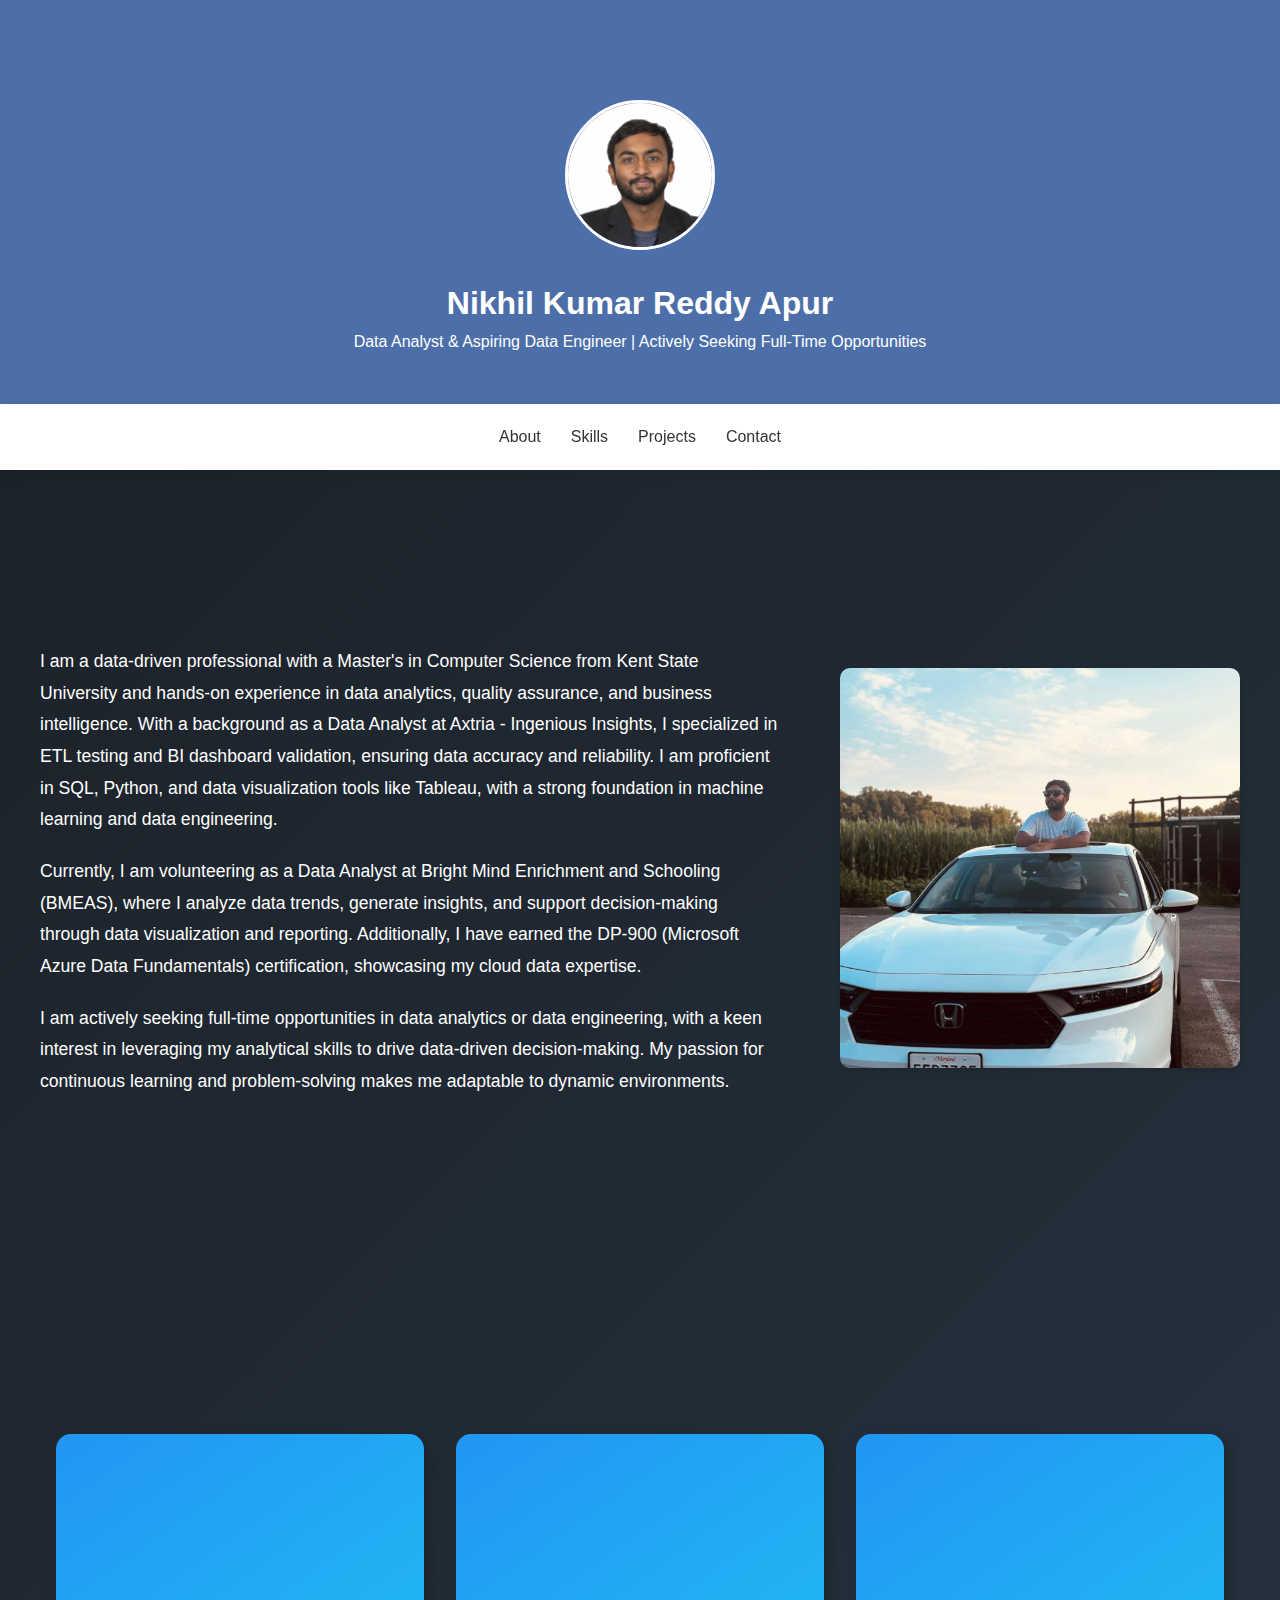
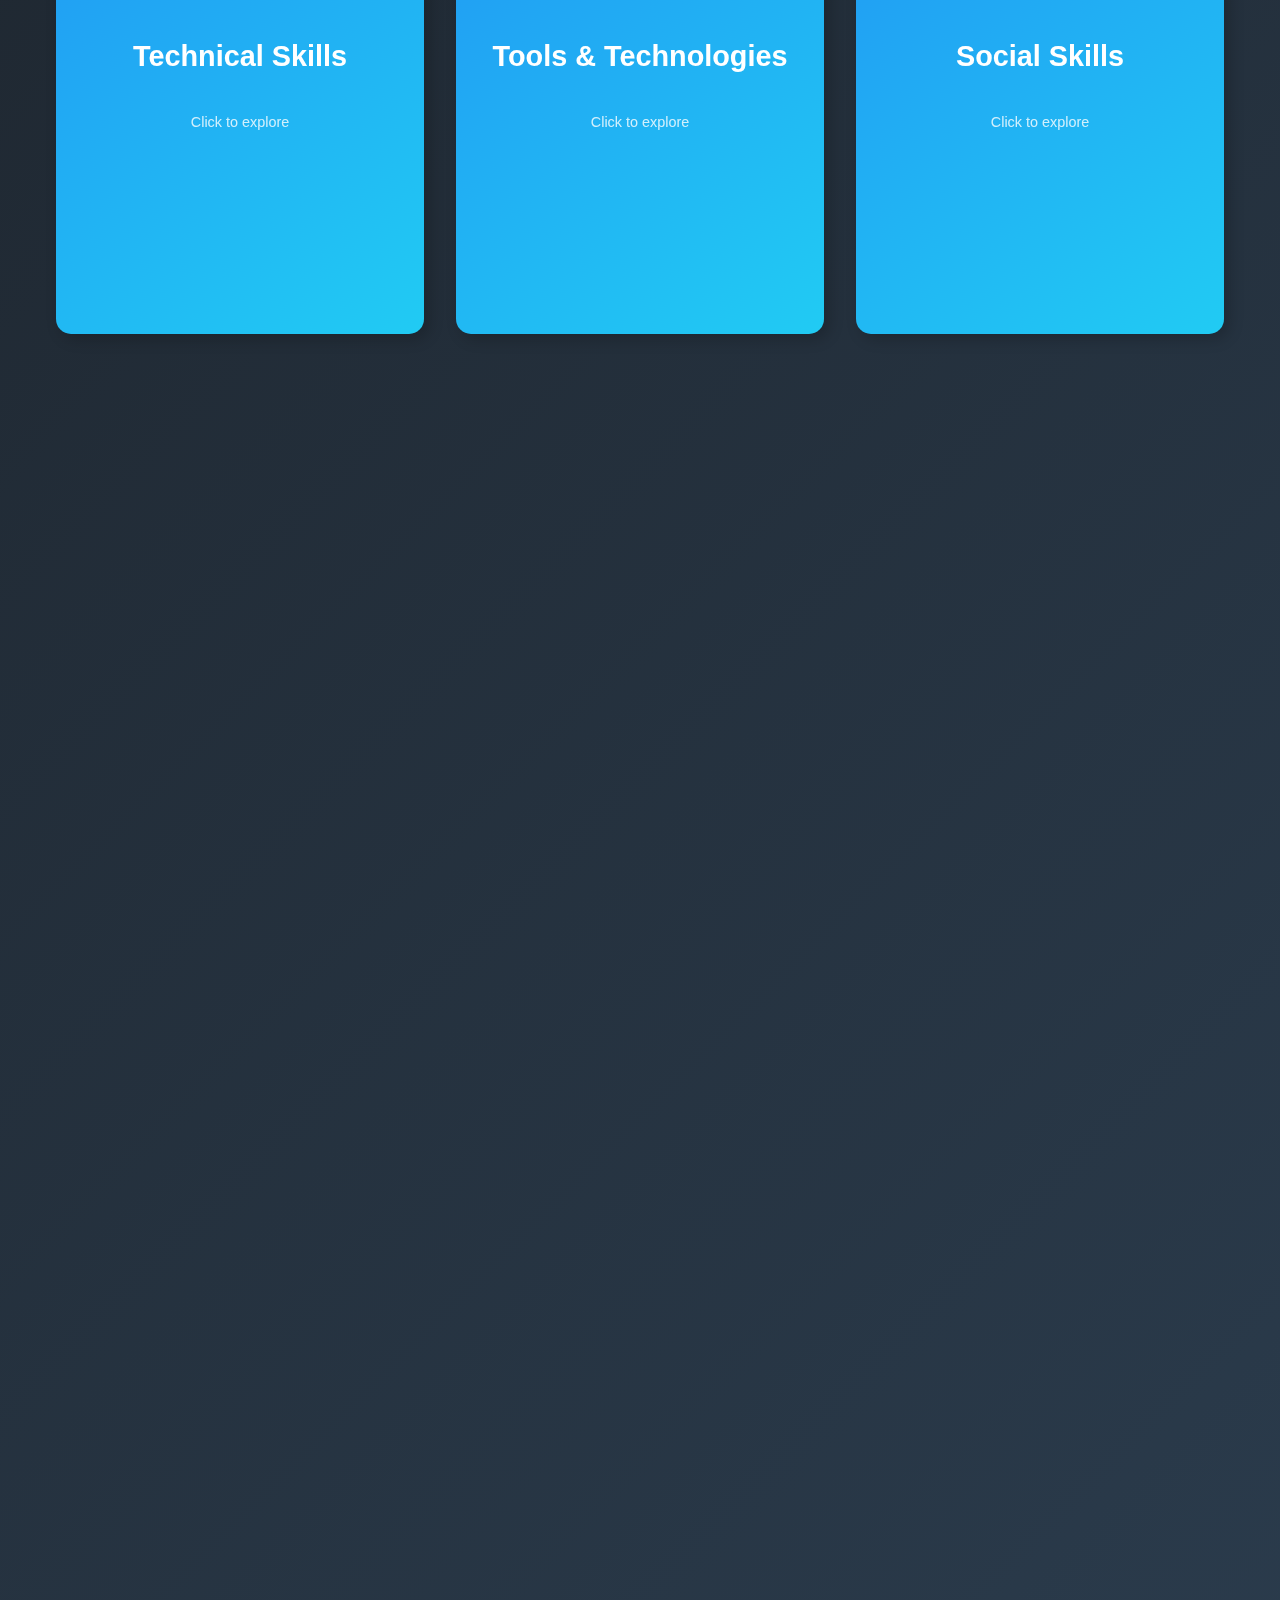
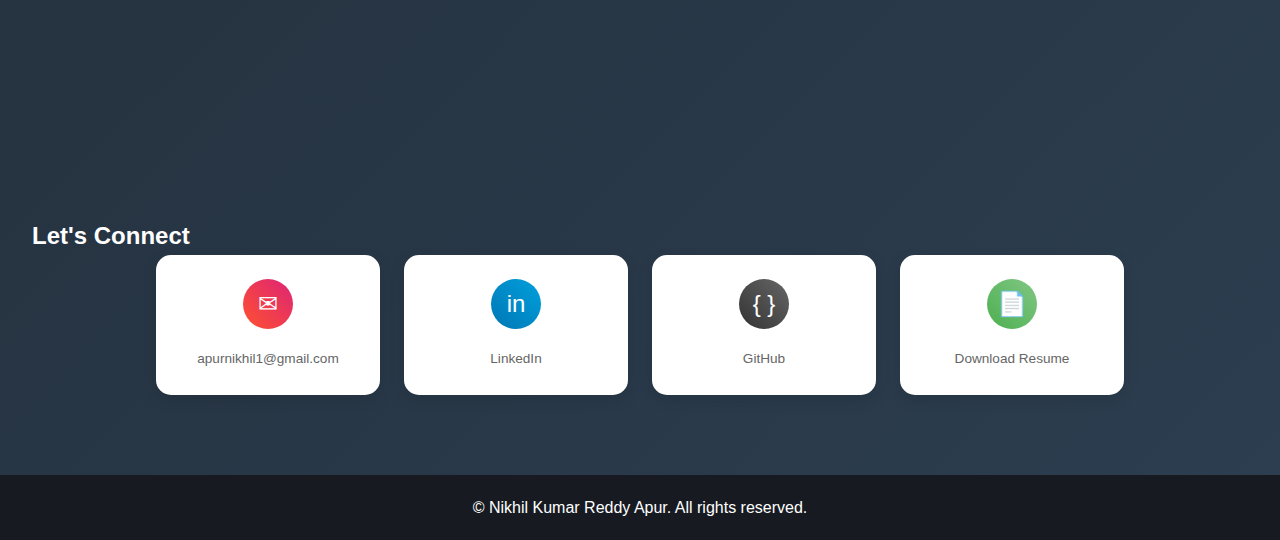
<file: index.html>
<!DOCTYPE html>
<html lang="en">
<head>
    <meta charset="UTF-8">
    <meta name="viewport" content="width=device-width, initial-scale=1.0">
    <title>My Portfolio</title>
    <link rel="stylesheet" href="portfolio-css.css">
</head>
<body>
    <header>
        <img src="Nikhil_passport.jpg" alt="Profile Image" class="profile-img">
        <h1>Nikhil Kumar Reddy Apur</h1>
        <p>Data Analyst & Aspiring Data Engineer | Actively Seeking Full-Time Opportunities</p>
    </header>

    <nav>
        <ul>
            <li><a href="#about">About</a></li>
            <li><a href="#skills">Skills</a></li>
            <li><a href="#projects">Projects</a></li>
            <li><a href="#contact">Contact</a></li>
        </ul>
    </nav>

    <section id="about" class="about">
        <div class="section-content">
            <h2 class="section-title">About Me</h2>
            <div class="about-content">
                <div class="about-text">
                   <p>I am a data-driven professional with a Master's in Computer Science from Kent State University and hands-on experience in data analytics, quality assurance, and business intelligence. With a background as a Data Analyst at Axtria - Ingenious Insights, I specialized in ETL testing and BI dashboard validation, ensuring data accuracy and reliability. I am proficient in SQL, Python, and data visualization tools like Tableau, with a strong foundation in machine learning and data engineering.  </p> 
                   <p> Currently, I am volunteering as a Data Analyst at Bright Mind Enrichment and Schooling (BMEAS), where I analyze data trends, generate insights, and support decision-making through data visualization and reporting. Additionally, I have earned the DP-900 (Microsoft Azure Data Fundamentals) certification, showcasing my cloud data expertise.  </p>
                   <p> I am actively seeking full-time opportunities in data analytics or data engineering, with a keen interest in leveraging my analytical skills to drive data-driven decision-making. My passion for continuous learning and problem-solving makes me adaptable to dynamic environments. </p>
                </div>
                <div class="about-image">
                    <img src="file.enc" alt="Nikhil_profile">
                </div>
            </div>
        </div>
    </section>

    <section id="skills">
        <div class="container">
            <h2 class="section-title">My Skills & Competencies</h2>
            <div class="skills-grid">
                <div class="skill-card slide-in-left">
                    <div class="skill-card-inner">
                        <div class="skill-card-front">
                            <h3>Technical Skills</h3>
                            <p class="click-hint">Click to explore</p>
                        </div>
                        <div class="skill-card-back">
                            <div class="skill-category">
                                <h4>Programming</h4>
                                <p>Python, SQL, HTML, CSS, JavaScript, MySQL, Azure SQL Database</p>
                            </div>
                            <div class="skill-category">
                                <h4>Data Analysis & Visualization</h4>
                                <p>Tableau, Power BI, Matplotlib, Seaborn, Pandas, NumPy</p>
                            </div>
                            <div class="skill-category">
                                <h4>Database Management</h4>
                                <p>DBMS, Data Warehousing, ETL Testing, Data Modeling</p>
                            </div>
                            <div class="skill-category">
                                <h4>Machine Learning</h4>
                                <p>Model Development, Data Preprocessing, Feature Engineering</p>
                            </div>
                            <div class="skill-category">
                                <h4>Web Development</h4>
                                <p>Front-end (HTML, CSS, JavaScript), Django</p>
                            </div>
                        </div>
                    </div>
                </div>
    
                <div class="skill-card slide-in-top">
                    <div class="skill-card-inner">
                        <div class="skill-card-front">
                            <h3>Tools & Technologies</h3>
                            <p class="click-hint">Click to explore</p>
                        </div>
                        <div class="skill-card-back">
                            <div class="skill-category">
                                <h4>Version Control</h4>
                                <p>Git, GitHub</p>
                            </div>
                            <div class="skill-category">
                                <h4>Data Tools</h4>
                                <p>Tableau, Power BI, Microsoft Excel</p>
                            </div>
                            <div class="skill-category">
                                <h4>IDEs & Platforms</h4>
                                <p>Visual Studio Code, Jupyter Notebooks, PyCharm, Azure Data Studio</p>
                            </div>
                            <div class="skill-category">
                                <h4>Cloud Platforms</h4>
                                <p>Microsoft Azure, AWS, Google Cloud</p>
                            </div>
                            <div class="skill-category">
                                <h4>ETL Tools</h4>
                                <p>Apache Airflow, Talend, SQL Server Integration Services (SSIS)</p>
                            </div>
                        </div>
                    </div>
                </div>
    
                <div class="skill-card slide-in-top">
                    <div class="skill-card-inner">
                        <div class="skill-card-front">
                            <h3>Social Skills</h3>
                            <p class="click-hint">Click to explore</p>
                        </div>
                        <div class="skill-card-back">
                            <div class="skill-category">
                                <h4>Attention to Detail</h4>
                                <p>Ensuring data accuracy and validation</p>
                            </div>
                            <div class="skill-category">
                                <h4>Problem-Solving</h4>
                                <p>Debugging and optimizing data workflows</p>
                            </div>
                            <div class="skill-category">
                                <h4>Collaboration & Teamwork</h4>
                                <p>Working across teams for data-driven decision-making</p>
                            </div>
                            <div class="skill-category">
                                <h4>Adaptability</h4>
                                <p>Quickly learning new technologies and adjusting to project needs</p>
                            </div>
                            <div class="skill-category">
                                <h4>Communication</h4>
                                <p>Presenting insights effectively using reports and dashboards</p>
                            </div>
                        </div>
                    </div>
                </div>
            </div>
        </div>
    </section>
    <script>
        document.querySelectorAll('.skill-card').forEach(card => {
            card.addEventListener('click', () => {
                card.querySelector('.skill-card-inner').style.transform = 
                    card.querySelector('.skill-card-inner').style.transform === 'rotateY(180deg)' 
                        ? 'rotateY(0deg)' 
                        : 'rotateY(180deg)';
            });
        });
        </script>

    <section id="projects">
        <div class="container">
        <h2 class="section-title">My Projects</h2>
        <div class="project-card" data-aos="fade-up">
            <h3>Customer Churn Prediction Using Machine Learning</h3>
            <p> Developed a predictive model to identify customers likely to churn using Logistic Regression, Random Forest, and XGBoost.
            <p> Performed EDA (Exploratory Data Analysis) to identify key factors affecting customer retention.</p>   
            <p> Engineered features and handled imbalanced data using SMOTE and class weighting.</p>  
            <p> Achieved 85% accuracy in predicting churn, providing actionable insights for retention strategies</p>
        </div>
        <div class="project-card" data-aos="fade-up">
            <h3>Healthcare Data Analysis: Predicting Diabetes Risk</h3>
            <p> Used Pandas, NumPy, and Scikit-Learn to clean and analyze patient data from a healthcare dataset.
            <p> Applied decision trees, SVM, and deep learning models to predict diabetes risk based on patient demographics and health indicators.</p>
            <p> Identified the most significant risk factors using SHAP values and feature importance analysis.</p>
            <p> Created an interactive Power BI dashboard to display patient risk categories.</p>
        </div>
        <div class="project-card" data-aos="fade-up">
            <h3>Anime Popularity Prediction & Trend Analysis</h3>
            <p> Built a predictive model (Random Forest, XGBoost, Regression) achieving R² = 0.87 for anime rating prediction.</p>
            <p> Conducted EDA, revealing a 0.75 correlation between user reviews and ratings.</p>
            <p> Optimized model performance, reducing MAE to 0.42 through feature engineering and data preprocessing.</p>
            <p> Designed an interactive Tableau dashboard to visualize anime trends and rating predictions for data-driven insights.</p>
        </div>
        </div>
    </section>
    <script>
        // Intersection Observer for scroll animations
        const observer = new IntersectionObserver((entries) => {
        entries.forEach(entry => {
            if (entry.isIntersecting) {
            entry.target.classList.add('aos-animate');
            }
        });
        }, {
        threshold: 0.1
        });

        // Observe all project cards
        document.querySelectorAll('.project-card').forEach(card => {
        observer.observe(card);
        });

        // Add hover animation for cards
        document.querySelectorAll('.project-card').forEach(card => {
        card.addEventListener('mousemove', (e) => {
            const rect = card.getBoundingClientRect();
            const x = e.clientX - rect.left;
            const y = e.clientY - rect.top;
            
            card.style.setProperty('--x', `${x}px`);
            card.style.setProperty('--y', `${y}px`);
        });
        });
    </script>
    <section id="contact">
        <h2>Let's Connect</h2>
       <div class="contact-container">
       <div class="contact-card">
       <div class="contact-icon email">
       <span>✉</span>
       </div>
       
       <a href="mailto:apurnikhil1@gmail.com">apurnikhil1@gmail.com</a>
       </div>
       <div class="contact-card">
       <div class="contact-icon linkedin">
       <span>in</span>
       </div>
       
       <a href="https://linkedin.com/in/nikhil-apur" target="_blank">LinkedIn</a>
       </div>
       <div class="contact-card">
       <div class="contact-icon github">
       <span>{ }</span>
       </div>
       
       <a href="https://github.com/Nikhil088" target="_blank">GitHub</a>
       </div>
       <div class="contact-card">
       <div class="contact-icon resume">
       <span>📄</span>
       </div>
       
       <a href="Nikhil_Resume.pdf" download>Download Resume</a>
       </div>
       </div>
       </section>
       
    <footer>
        <p>&copy; Nikhil Kumar Reddy Apur. All rights reserved.</p>
    </footer>
</body>
</html>
</file>
<file: portfolio-css.css>
/* Reset and Base Styles */
* {
    margin: 0;
    padding: 0;
    box-sizing: border-box;
    font-family: 'Segoe UI', Tahoma, Geneva, Verdana, sans-serif;
}

body {
    line-height: 1.6;
    color: white;
    background: linear-gradient(135deg, #1a1f25 0%, #2c3e50 100%);
}

.container {
    max-width: 1200px;
    margin: 0 auto;
    padding: 0 20px;
}

/* Header Styles */
header {
    background: #4d6fa9;
    color: white;
    padding: 100px 0 50px;
    text-align: center;
}

.profile-img {
    width: 150px;
    height: 150px;
    border-radius: 50%;
    margin-bottom: 20px;
    border: 3px solid white;
}

/* Navigation */
nav {
    background: white;
    padding: 20px 0;
    position: sticky;
    top: 0;
    box-shadow: 0 2px 10px rgba(0,0,0,0.1);
    z-index: 100;
}

nav ul {
    display: flex;
    justify-content: center;
    list-style: none;
    gap: 30px;
}

nav a {
    text-decoration: none;
    color: #333;
    font-weight: 500;
    transition: color 0.3s;
}

nav a:hover {
    color: #667eea;
}

/* Section Styles */
section {
    padding: 80px 0;
}

.section-title {
    text-align: center;
    margin-bottom: 50px;
    font-size: 2em;
    color: #ffffff;
}
/*About section*/
.about {
    padding: 80px 20px;
}

.about-content {
    display: flex;
    gap: 60px;
    align-items: center;
    max-width: 1200px;
    margin: 0 auto;
}

.about-text {
    flex: 1;
    font-size: 1.1rem;
    line-height: 1.8;
}

.about-text p {
    margin-bottom: 20px;
    color: #ffffff;
}

.about-text p:last-child {
    margin-bottom: 0;
}

.about-image {
    flex: 0 0 400px;
}

.about-image img {
    width: 100%;
    height: auto;
    border-radius: 10px;
    box-shadow: 0 4px 6px rgba(0, 0, 0, 0.1);
}

/* Responsive styles */
@media (max-width: 968px) {
    .about-content {
        flex-direction: column;
        gap: 40px;
    }

    .about-image {
        flex: 0 0 auto;
        max-width: 300px;
        width: 100%;
    }
}

@media (max-width: 480px) {
    .about-text {
        font-size: 1rem;
    }

    .about-image {
        max-width: 100%;
    }
}
/* Skills section*/
.skills-grid {
    display: grid;
    grid-template-columns: repeat(auto-fit, minmax(300px, 1fr));
    gap: 2rem;
    padding: 2rem 0;
}

.section-title {
    text-align: center;
    margin-bottom: 2rem;
    color: #333;
    font-size: 2.5rem;
    animation: fadeIn 1s ease-in;
}

.skill-card {
    perspective: 1000px;
    height: 500px;
}

.skill-card-inner {
    position: relative;
    width: 100%;
    height: 100%;
    text-align: center;
    transition: transform 0.8s;
    transform-style: preserve-3d;
    cursor: pointer;
}

.skill-card:hover .skill-card-inner {
    transform: rotateY(180deg);
}

.skill-card-front, .skill-card-back {
    position: absolute;
    width: 100%;
    height: 100%;
    backface-visibility: hidden;
    border-radius: 15px;
    padding: 1.5rem;
    background: linear-gradient(145deg, #ffffff, #f0f0f0);
    box-shadow: 5px 5px 15px rgba(0,0,0,0.2);
}

.skill-card-front {
    display: flex;
    flex-direction: column;
    justify-content: center;
    align-items: center;
    background: linear-gradient(145deg, #2196f3, #21cbf3);
    color: white;
}

.skill-card-front h3 {
    font-size: 1.8rem;
    margin-bottom: 1rem;
}

.click-hint {
    font-size: 0.9rem;
    opacity: 0.8;
    margin-top: 1rem;
}

.skill-card-back {
    transform: rotateY(180deg);
    overflow-y: auto;
    background: white;
}

.skill-category {
    margin-bottom: 1rem;
    text-align: left;
}

.skill-category h4 {
    color: #2196f3;
    margin-bottom: 0.5rem;
    font-size: 1.1rem;
}

.skill-category p {
    color: #666;
    line-height: 1.6;
}

.social-skills-list {
    list-style: none;
    padding: 0;
    text-align: left;
}

.social-skills-list li {
    padding: 0.8rem 0;
    color: #666;
    border-bottom: 1px solid #eee;
}

/* Animation keyframes */
@keyframes fadeIn {
    from { opacity: 0; transform: translateY(-20px); }
    to { opacity: 1; transform: translateY(0); }
}

@keyframes slideInLeft {
    from { opacity: 0; transform: translateX(-100px); }
    to { opacity: 1; transform: translateX(0); }
}

@keyframes slideInRight {
    from { opacity: 0; transform: translateX(100px); }
    to { opacity: 1; transform: translateX(0); }
}

@keyframes slideInTop {
    from { opacity: 0; transform: translateY(-100px); }
    to { opacity: 1; transform: translateY(0); }
}

/* Animation classes */
.slide-in-left {
    animation: slideInLeft 0.8s ease-out;
}

.slide-in-right {
    animation: slideInRight 0.8s ease-out;
}

.slide-in-top {
    animation: slideInTop 0.8s ease-out;
}

/* Responsive adjustments */
@media (max-width: 768px) {
    .skills-grid {
        grid-template-columns: 1fr;
    }
    
    .skill-card {
        height: 350px;
    }
}

/* Projects Section */
#projects {
    padding: 5rem 2rem;
    min-height: 100vh;
  }

  .container {
    max-width: 1200px;
    margin: 0 auto;
    display: flex;
    flex-direction: column;
    gap: 3rem;
    padding: 0 1rem;
  }

  .section-title {
    text-align: center;
    font-size: 2.5rem;
    color: #fff;
    margin-bottom: 2rem;
    opacity: 0;
    animation: fadeInDown 0.8s ease forwards;
  }

  .project-card {
    background: linear-gradient(135deg, #2c3e50 0%, #3498db 100%);
    padding: 2.5rem;
    border-radius: 15px;
    box-shadow: 0 10px 30px rgba(0, 0, 0, 0.2);
    transition: all 0.4s ease;
    border: 1px solid rgba(255, 255, 255, 0.1);
    max-width: 800px;
    margin: 0 auto;
    width: 100%;
    position: relative;
    overflow: hidden;
    opacity: 0;
    transform: translateY(30px);
  }

  .project-card::before {
    content: '';
    position: absolute;
    top: 0;
    left: -100%;
    width: 100%;
    height: 100%;
    background: linear-gradient(
      90deg,
      transparent,
      rgba(255, 255, 255, 0.1),
      transparent
    );
    transition: 0.5s;
  }

  .project-card:hover {
    transform: translateY(-10px);
    box-shadow: 0 15px 40px rgba(0, 0, 0, 0.3);
  }

  .project-card:hover::before {
    left: 100%;
  }

  .project-card h3 {
    font-size: 1.8rem;
    margin-bottom: 1rem;
    color: #ffffff;
    position: relative;
    padding-bottom: 0.5rem;
  }

  .project-card h3::after {
    content: '';
    position: absolute;
    bottom: 0;
    left: 0;
    width: 50px;
    height: 3px;
    background: #3498db;
    transition: width 0.3s ease;
  }

  .project-card:hover h3::after {
    width: 100px;
  }

  .project-card p {
    color: #ecf0f1;
    line-height: 1.6;
    font-size: 1rem;
    font-weight: 400;
    margin: 0;
  }

  @keyframes fadeInDown {
    from {
      opacity: 0;
      transform: translateY(-30px);
    }
    to {
      opacity: 1;
      transform: translateY(0);
    }
  }

  [data-aos="fade-up"] {
    transform: translateY(30px);
    opacity: 0;
    transition: transform 0.8s ease, opacity 0.8s ease;
  }

  [data-aos="fade-up"].aos-animate {
    transform: translateY(0);
    opacity: 1;
  }

  @media (max-width: 768px) {
    .project-card {
      padding: 2rem;
    }
    
    .project-card h3 {
      font-size: 1.5rem;
    }
    
    .section-title {
      font-size: 2rem;
    }
  }

/* Contact Section */
  #contact {
    padding: 5rem 2rem;
  }

  #contact h2{
    color: #ffffff;
  }
  
  .contact-container {
    display: grid;
    grid-template-columns: repeat(auto-fit, minmax(200px, 1fr)); /* Reduced from 250px */
    gap: 1.5rem; /* Reduced from 2rem */
    max-width: 1000px;
    margin: 0 auto;
    padding: 0 1rem;
  }
  
  .contact-card {
    background: white;
    padding: 1.5rem; /* Reduced from 2rem */
    text-align: center;
    border-radius: 15px;
    box-shadow: 0 5px 15px rgba(0,0,0,0.1);
    transition: transform 0.3s, box-shadow 0.3s;
  }
  
  .contact-card:hover {
    transform: translateY(-10px);
    box-shadow: 0 8px 25px rgba(0,0,0,0.15);
  }
  
  .contact-icon {
    width: 50px; /* Reduced from 70px */
    height: 50px; /* Reduced from 70px */
    border-radius: 50%;
    display: flex;
    align-items: center;
    justify-content: center;
    margin: 0 auto 1rem; /* Reduced from 1.5rem */
    font-size: 1.5rem; /* Reduced from 2rem */
    color: white;
  }
  
  .contact-icon.email {
    background: linear-gradient(45deg, #FF512F, #DD2476);
  }
  
  .contact-icon.linkedin {
    background: linear-gradient(45deg, #0077B5, #00A0DC);
  }
  
  .contact-icon.github {
    background: linear-gradient(45deg, #333, #666);
  }
  
  .contact-icon.resume {
    background: linear-gradient(45deg, #4CAF50, #81C784);
  }
  
  .contact-card h3 {
    margin-bottom: 0.75rem; /* Reduced from 1rem */
    color: #333;
    font-size: 1.1rem; /* Reduced from 1.3rem */
  }
  
  .contact-card a {
    color: #666;
    text-decoration: none;
    font-size: 0.85rem; /* Reduced from 0.9rem */
    transition: color 0.3s;
    word-break: break-all;
  }
  
  .contact-card a:hover {
    color: #333;
  }
  
  /* Responsive adjustments */
  @media (max-width: 768px) {
    .contact-container {
      grid-template-columns: 1fr;
      max-width: 400px;
    }
    
    .contact-card {
      padding: 1.25rem; /* Slightly reduced for mobile */
    }
  }
/* Footer */
footer {
    background: #171b21;
    color: white;
    text-align: center;
    padding: 20px 0;
}

/* Responsive Design */
@media (max-width: 768px) {
    .about-content {
        grid-template-columns: 1fr;
    }
    
    nav ul {
        flex-direction: column;
        text-align: center;
        gap: 15px;
    }
}
</file>
